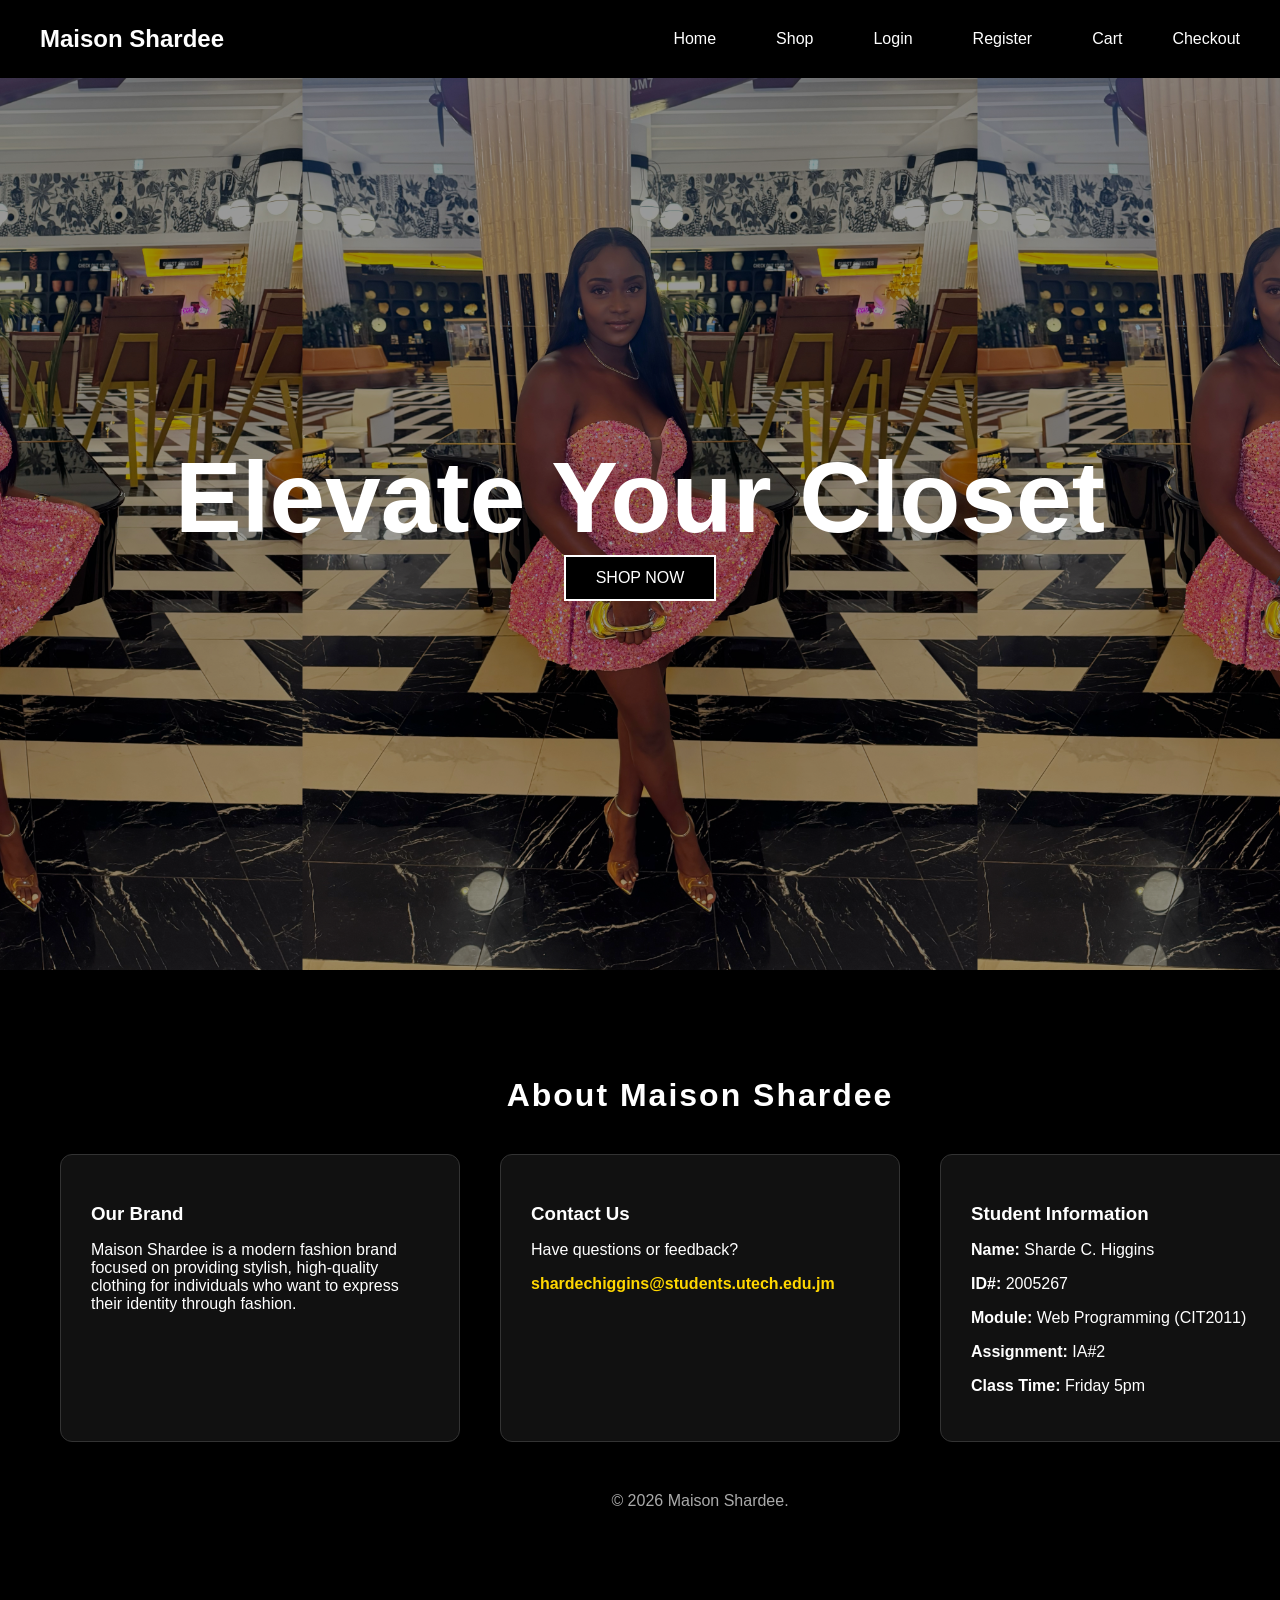
<file: index.html>
<!DOCTYPE html>
<html>
<head>
    <title>Maison Shardee</title>
    <link rel="stylesheet" href="style.css">
</head>
<body>

<!-- NAVBAR -->
<nav class="navbar">
  <div class="navbar__container">
    <a href="index.html" id="navbar__logo">Maison Shardee</a>

    <ul class="navbar__menu">
      <li class="navbar__item"><a href="index.html" class="navbar__link">Home</a></li>
      <li class="navbar__item"><a href="products.html" class="navbar__link">Shop</a></li>
      <li class="navbar__item"><a href="login.html" class="navbar__link">Login</a></li>
      <li class="navbar__item"><a href="register.html" class="navbar__link">Register</a></li>
      <li class="navbar__item"><a href="cart.html" class="navbar__link">Cart</a></li>
      <li class="navbar__btn"><a href="checkout.html" class="button">Checkout</a></li>
    </ul>
  </div>
</nav>

<!-- HERO SECTION -->
<section class="hero">
    <div class="hero-overlay">
        <h1>Elevate Your Closet</h1>
        <button onclick="goToShop()">SHOP NOW</button>
    </div>
</section>

<!-- ABOUT SECTION -->
<section class="about-home">

    <h2>About Maison Shardee</h2>

    <div class="about-content">

        <div class="about-block">
            <h3>Our Brand</h3>
            <p>
                Maison Shardee is a modern fashion brand focused on providing stylish,
                high-quality clothing for individuals who want to express their identity
                through fashion.
            </p>
        </div>

        <div class="about-block">
            <h3>Contact Us</h3>
            <p>Have questions or feedback?</p>
            <a href="mailto:shardechiggins@students.utech.edu.jm">
                shardechiggins@students.utech.edu.jm
            </a>
        </div>

        <div class="about-block">
    <h3>Student Information</h3>
    <p><strong>Name:</strong> Sharde C. Higgins</p>
    <p><strong>ID#:</strong> 2005267</p>
    <p><strong>Module:</strong> Web Programming (CIT2011)</p>
    <p><strong>Assignment:</strong> IA#2</p>
    <p><strong>Class Time:</strong> Friday 5pm</p>

</div>

    </div>

    <div class="footer-bottom">
        <p>© 2026 Maison Shardee.</p>
    </div>

</section>

<!-- SCRIPT -->
<script src="script.js"></script>

</body>
</html>
</file>
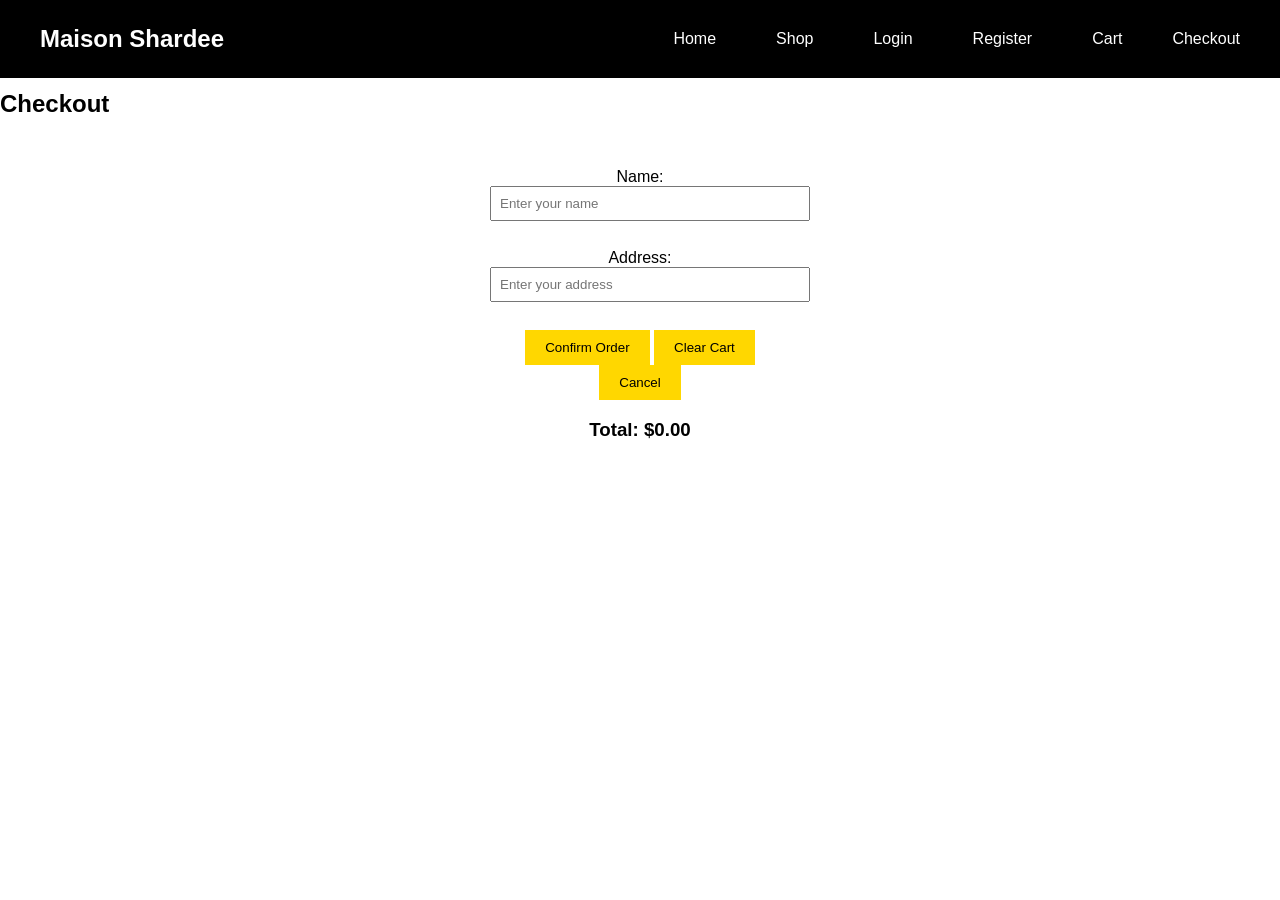
<file: checkout.html>
<!DOCTYPE html>
<html>
<head>
    <title>Checkout</title>
    <link rel="stylesheet" href="style.css">
</head>
<body>

<nav class="navbar">
  <div class="navbar__container">
    <a href="index.html" id="navbar__logo">Maison Shardee</a>

    <ul class="navbar__menu">
      <li class="navbar__item"><a href="index.html" class="navbar__link">Home</a></li>
      <li class="navbar__item"><a href="products.html" class="navbar__link">Shop</a></li>
      <li class="navbar__item"><a href="login.html" class="navbar__link">Login</a></li>
      <li class="navbar__item"><a href="register.html" class="navbar__link">Register</a></li>
      <li class="navbar__item"><a href="cart.html" class="navbar__link">Cart</a></li>
      <li class="navbar__btn"><a href="checkout.html" class="button">Checkout</a></li>
    </ul>
  </div>
</nav>

<h2>Checkout</h2>

<form onsubmit="return validateCheckout()">

    <!-- Customer Name -->
    <label>Name:</label><br>
    <input type="text" id="custName" placeholder="Enter your name"><br><br>

    <!-- Address -->
    <label>Address:</label><br>
    <input type="text" id="address" placeholder="Enter your address"><br><br>

    <!-- Buttons -->
    <button type="submit">Confirm Order</button>
    <button type="button" onclick="clearCart()">Clear Cart</button>
    <button type="button" onclick="window.location.href='cart.html'">Cancel</button>

    <h3 id="checkoutTotal"></h3>
    
</form>

<script src="script.js"></script>
</body>
</html>
</file>
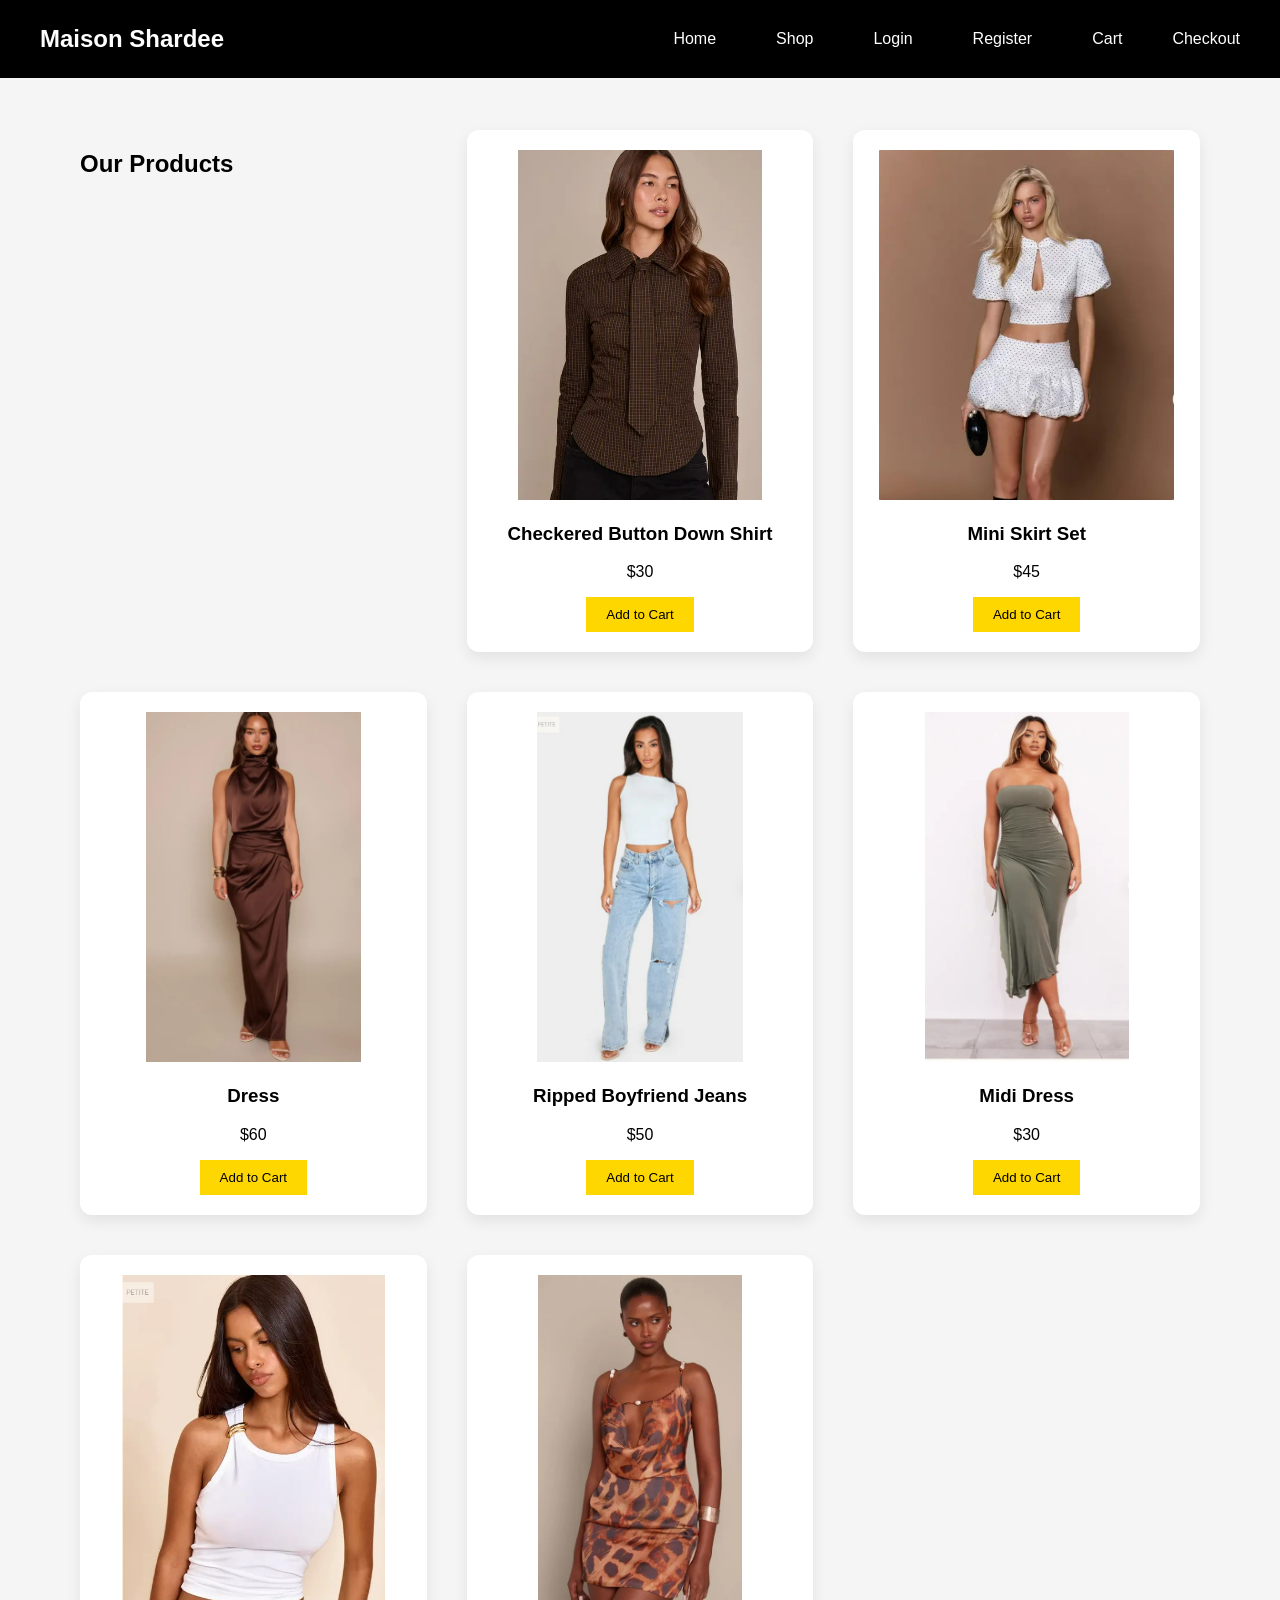
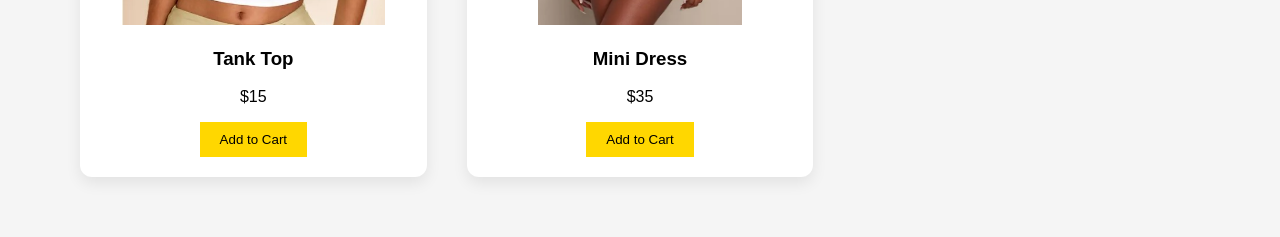
<file: products.html>
<!DOCTYPE html>
<html>
<head>
    <title>Products</title>
    <link rel="stylesheet" href="style.css">
</head>
<body>

<nav class="navbar">
  <div class="navbar__container">
    <a href="index.html" id="navbar__logo">Maison Shardee</a>

    <ul class="navbar__menu">
      <li class="navbar__item"><a href="index.html" class="navbar__link">Home</a></li>
      <li class="navbar__item"><a href="products.html" class="navbar__link">Shop</a></li>
      <li class="navbar__item"><a href="login.html" class="navbar__link">Login</a></li>
      <li class="navbar__item"><a href="register.html" class="navbar__link">Register</a></li>
      <li class="navbar__item"><a href="cart.html" class="navbar__link">Cart</a></li>
      <li class="navbar__btn"><a href="checkout.html" class="button">Checkout</a></li>
    </ul>
  </div>
</nav>

<div class="products-container">

<h2>Our Products</h2>

<div class="product">
    <img src="checkeredshirt.jpg" alt="Maison Shardee Checkered Button Down Shirt">
    <h3>Checkered Button Down Shirt</h3>
    <p>$30</p>
    <button onclick="addToCart('Checkered Shirt', 30)">Add to Cart</button>
</div>

<div class="product">
   <img src="miniskirtset.jpg" alt="Mini Skirt Set">
    <h3>Mini Skirt Set</h3>
    <p>$45</p>
    <button onclick="addToCart('Mini Skirt Set', 45)">Add to Cart</button>
</div>

<div class="product">
    <img src="dress.jpg" alt="Maison Shardee Dress">
    <h3>Dress</h3>
    <p>$60</p>
    <button onclick="addToCart('Dress', 60)">Add to Cart</button>
</div>

<div class="product">
    <img src="jeans.jpg" alt="Maison Shardee Ripped Boyfriend Jeans">
    <h3>Ripped Boyfriend Jeans</h3>
    <p>$50</p>
    <button onclick="addToCart('Jeans', 50)">Add to Cart</button>
</div>

<div class="product">
    <img src="midi.jpg" alt="Maison Shardee Midi Dress">
    <h3>Midi Dress</h3>
    <p>$30</p>
    <button onclick="addToCart('Midi Dress', 30)">Add to Cart</button>
</div>

<div class="product">
    <img src="tank.jpg" alt="Maison Shardee Tank Top">
    <h3>Tank Top</h3>
    <p>$15</p>
    <button onclick="addToCart('Tank Top', 15)">Add to Cart</button>
</div>

<div class="product">
    <img src="minidress.jpg" alt="Maison Shardee Mini Dress">
    <h3>Mini Dress</h3>
    <p>$35</p>
    <button onclick="addToCart('Mini Dress', 35)">Add to Cart</button>
</div>

</div>

<script src="script.js"></script>
</body>
</html>
</file>
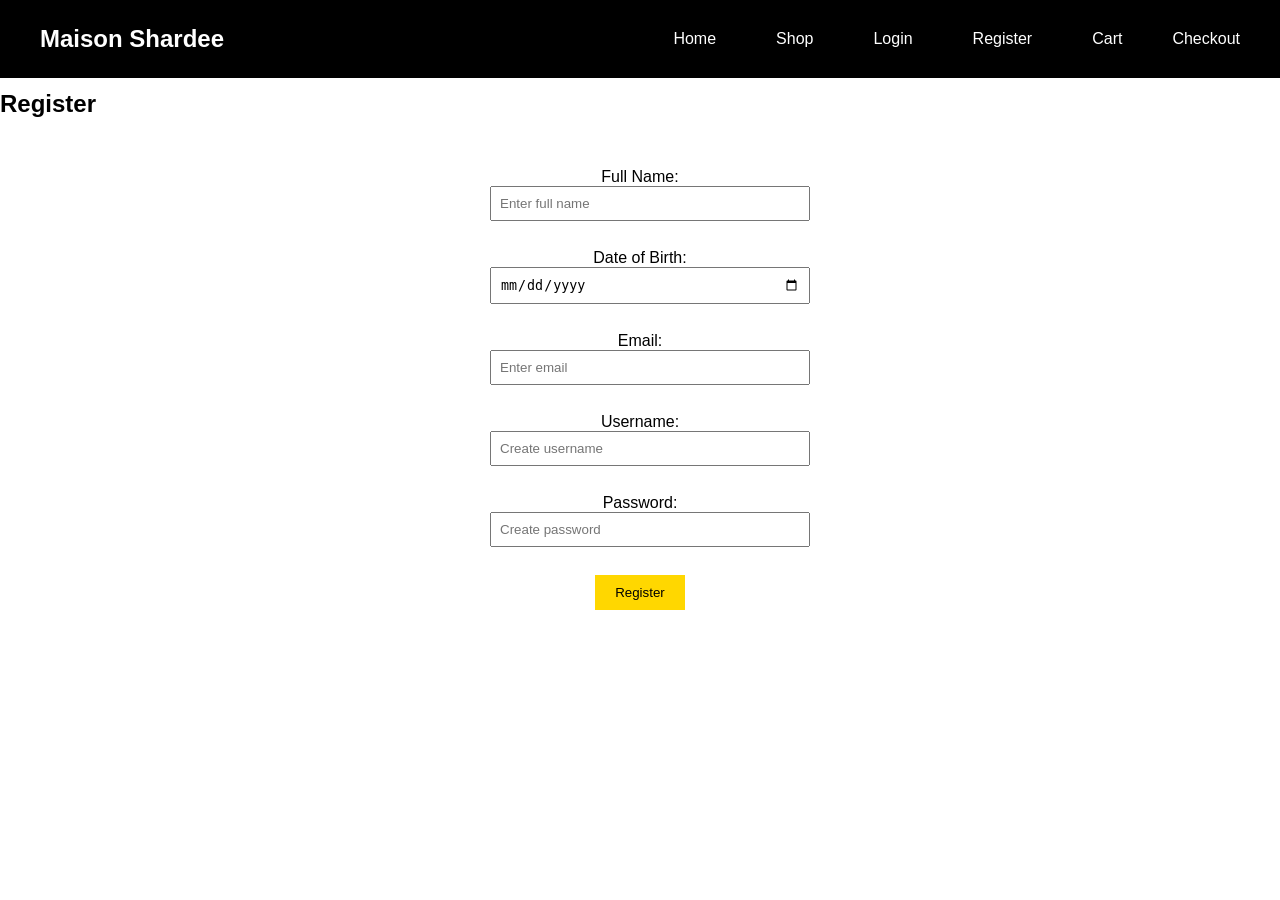
<file: register.html>
<!DOCTYPE html>
<html>
<head>
    <title>Register - Maison Shardee</title>
    <link rel="stylesheet" href="style.css">
</head>
<body>

<!-- NAVBAR -->
<nav class="navbar">
  <div class="navbar__container">

    <a href="index.html" id="navbar__logo">Maison Shardee</a>

    <!-- MOBILE MENU BUTTON -->
    <div class="navbar__toggle" id="mobile-menu">
      <span class="bar"></span>
      <span class="bar"></span>
      <span class="bar"></span>
    </div>

    <!-- MENU -->
    <ul class="navbar__menu">
      <li class="navbar__item"><a href="index.html" class="navbar__link">Home</a></li>
      <li class="navbar__item"><a href="products.html" class="navbar__link">Shop</a></li>
      <li class="navbar__item"><a href="login.html" class="navbar__link">Login</a></li>
      <li class="navbar__item"><a href="register.html" class="navbar__link">Register</a></li>
      <li class="navbar__item"><a href="cart.html" class="navbar__link">Cart</a></li>
      <li class="navbar__btn"><a href="checkout.html" class="button">Checkout</a></li>
    </ul>

  </div>
</nav>

<!-- REGISTER FORM -->
<h2>Register</h2>

<form onsubmit="return validateRegister()">

  <label>Full Name:</label><br>
  <input type="text" id="name" name="name" placeholder="Enter full name"><br><br>

  <label>Date of Birth:</label><br>
  <input type="date" id="dob" name="dob"><br><br>

  <label>Email:</label><br>
  <input type="email" id="email" name="email" placeholder="Enter email"><br><br>

  <label>Username:</label><br>
  <input type="text" id="username" name="username" placeholder="Create username"><br><br>

  <label>Password:</label><br>
  <input type="password" id="password" name="password" placeholder="Create password"><br><br>

  <button type="submit">Register</button>

</form>

<p id="registerError"></p>

<!-- SCRIPT -->
<script src="script.js"></script>

</body>
</html>
</file>
<file: style.css>
body {
    font-family: Arial, sans-serif;
    margin: 0;
    background-color: white;
    color: black;
    padding-top: 70px;
}

/* Header & Nav bar */
header {
    display: flex;
    justify-content: space-between;
    padding: 15px;
    background: black;
}

nav a {
    margin: 10px;
    color: white;
    text-decoration: none;
}

nav a:hover {
    color: gold;
}

#navbar__logo {
    color: white;
    font-size: 24px;
    text-decoration: none;
    font-weight: bold;
}

.navbar__container {
    display: flex;
    justify-content: space-between;
    align-items: center;
    flex-wrap: wrap;
}

.navbar__menu {
    display: flex;
    list-style: none;
    margin: 0;
    padding: 0;
    gap: 20px;
    flex-wrap: wrap;
}

.navbar__item {
    margin: 0 10px;
}

.navbar {
    background: black;
    padding: 15px 30px;
    position: fixed; 
    top: 0;
    left: 0;
    width: 100%;
    z-index: 1000;
    box-sizing: border-box;
}

/* Hero Section */
.hero {
    height: 100vh;
    background-image: url("mainpagepic.jpeg");
    background-size: contain;
    background-position: center;
    position: relative;
}

.hero::before {
    content: "";
    position: absolute;
    top: 0;
    left: 0;
    width: 100%;
    height: 100%;
    background: rgba(0,0,0,0.4); 
}

/* Text over image */
.hero-overlay {
    position: relative;
    z-index: 2;
    height: 100%;
    display: flex;
    flex-direction: column;
    justify-content: center;
    align-items: center;
}

/* Big text */
.hero-overlay h1 {
    font-size: 100px;
    color: white;
    margin: 0;
}

/* Button */
.hero-overlay button {
    padding: 12px 30px;
    background: black;
    color: white;
    border: 2px solid white;
    font-size: 16px;
}

.hero-overlay button:hover {
    background: gold;
    color: black;
}

/* Buttons */
button {
    padding: 10px 20px;
    background: gold;
    border: none;
    cursor: pointer;
}

button:hover {
    background: #e6c200;
}

/* Products */
.products-container {
    display: grid;
    grid-template-columns: repeat(auto-fit, minmax(280px, 1fr));
    gap: 40px;
    padding: 60px 80px;
    background: #f5f5f5; 
}

/* Product Card */
.product {
    background: white;
    padding: 20px;
    border-radius: 12px;
    text-align: center;

    box-shadow: 0 6px 15px rgba(0,0,0,0.08);
    transition: 0.3s ease;
}

.product:hover {
    transform: translateY(-6px);
}

/* Product Img */
.product img {
    width: 100%;
    height: 350px;
    object-fit: contain;
    border-radius: 8px;
}

/* Cart */
#cart-items {
    margin: 20px;
    padding: 15px;
    background: #1a1a1a;
    border-radius: 10px;
    color: white;
}

#cart-items p {
    margin: 10px 0;
    color: white;
    border-bottom: 1px solid #444;
    padding: 5px 0;
}

/* Login & Register */
form {
    max-width: 300px;
    margin: 50px auto;
    text-align: center;
}

input {
    width: 100%;
    padding: 8px;
    margin-bottom: 10px;
}

/* Responsive Design */
@media (max-width: 768px) {
    .products-container {
        grid-template-columns: 1fr;
    }
}

/* About Home */
.about-home {
    width: 100%;
    margin: 0;
    padding: 80px 60px;

    background: #000;      /* full black */
    color: #fff;           /* white text */
}

/* Title */
.about-home h2 {
    text-align: center;
    margin-bottom: 40px;
    font-size: 32px;
    letter-spacing: 2px;
}

/* Flex */
.about-content {
    display: flex;
    justify-content: center;
    gap: 40px;
    flex-wrap: wrap;
}

/* Inner blocks */
.about-block {
    flex: 1;
    max-width: 400px;

    background: #111;              /* dark grey box */
    padding: 30px;
    border-radius: 12px;

    border: 1px solid #333;
    transition: 0.3s ease;
}

/* Hover effect */
.about-block:hover {
    transform: translateY(-6px);
    border-color: gold;
}

/* Text */
.about-block h3 {
    margin-bottom: 15px;
}

/* Email link */
.about-block a {
    color: gold;
    text-decoration: none;
    font-weight: bold;
}

.about-block a:hover {
    text-decoration: underline;
}

/* Footer */
.about-home .footer-bottom {
    text-align: center;
    margin-top: 50px;
    color: #aaa;
}
</file>
